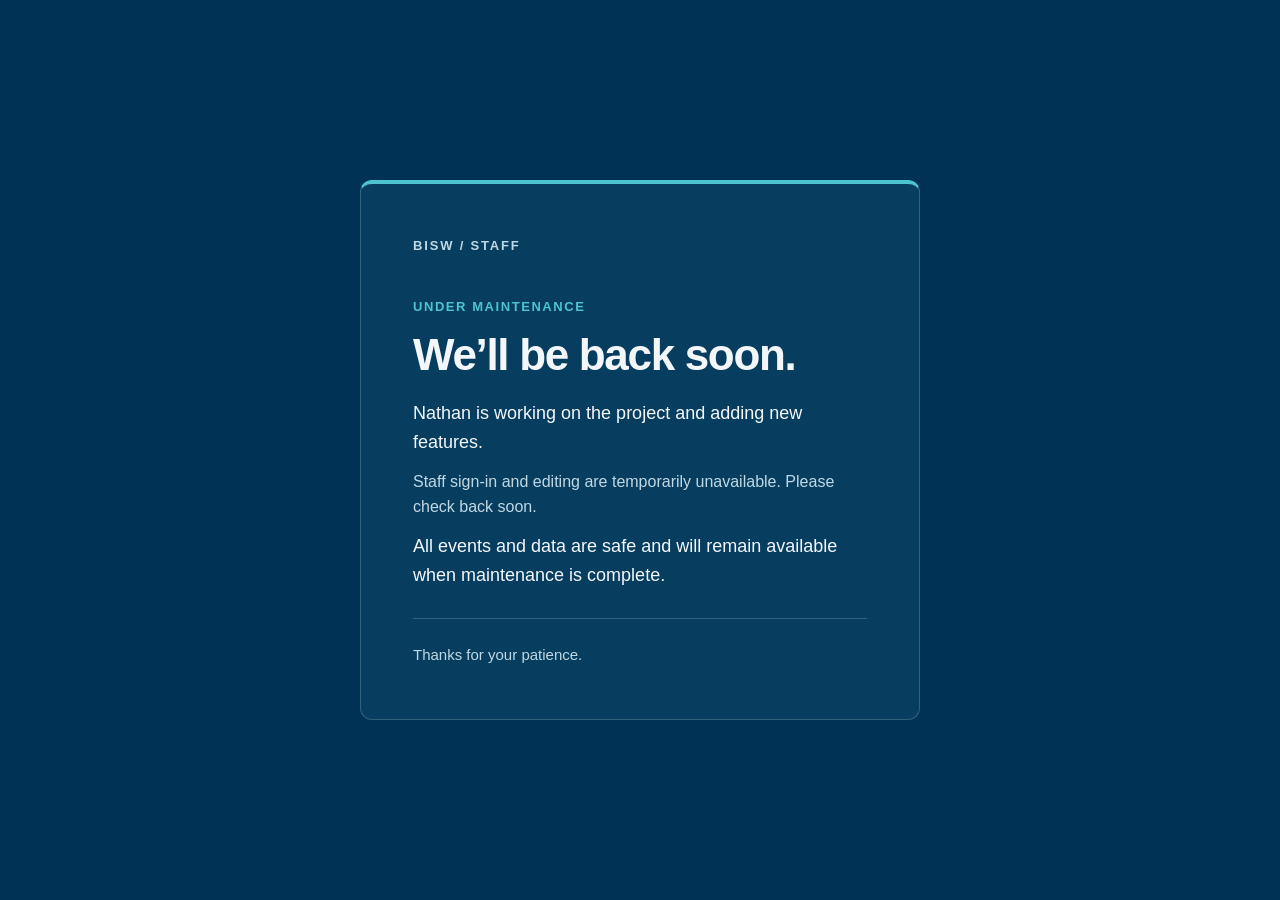
<file: signup.html>
<!doctype html>
<html lang="en">
<head><meta charset="utf-8"><meta name="viewport" content="width=device-width,initial-scale=1"><title>BISW · Staff maintenance</title><meta name="description" content="Nathan is working on the BISW project. We'll be back soon."><link rel="icon" href="favicon.svg"><link rel="stylesheet" href="maintenance.css"></head>
<body><main aria-labelledby="maintenance-title"><p class="brand">BISW / STAFF</p><p class="label">Under maintenance</p><h1 id="maintenance-title">We’ll be back soon.</h1><p>Nathan is working on the project and adding new features.</p><p class="muted">Staff sign-in and editing are temporarily unavailable. Please check back soon.</p><p>All events and data are safe and will remain available when maintenance is complete.</p><p class="thanks">Thanks for your patience.</p></main></body></html>
</file>
<file: maintenance.css>
:root{color-scheme:dark;font-family:Arial,Helvetica,sans-serif;background:#003255;color:#f4f7fa}*{box-sizing:border-box}body{margin:0;min-height:100svh;display:grid;place-items:center;padding:24px}main{width:100%;max-width:560px;padding:clamp(28px,6vw,52px);background:#073e60;border:1px solid #32627b;border-top:4px solid #4dc3cf;border-radius:12px}.brand{color:#c0d8e3;font-size:13px;letter-spacing:.14em;font-weight:700;margin:0 0 40px}.label{color:#4dc3cf;font-size:13px;letter-spacing:.12em;font-weight:700;text-transform:uppercase}h1{font-size:clamp(32px,7vw,44px);line-height:1.12;margin:12px 0 20px;letter-spacing:-.03em}p{font-size:18px;line-height:1.6;margin:0 0 12px}.muted{color:#c0d8e3;font-size:16px}.thanks{margin:28px 0 0;padding-top:24px;border-top:1px solid #32627b;color:#c0d8e3;font-size:15px}
</file>
